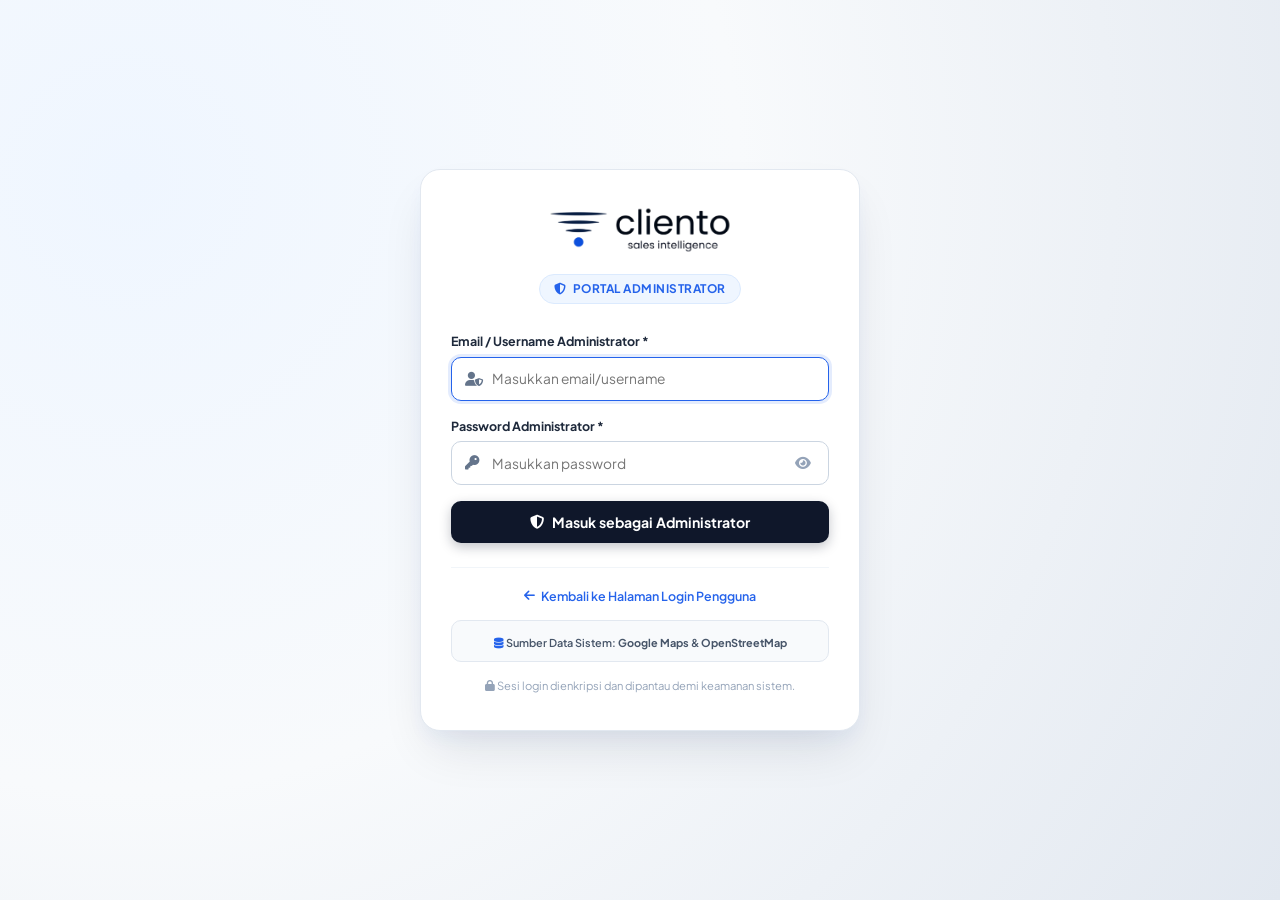
<file: admin.html>
<!DOCTYPE html>
<html lang="id">
<head>
  <meta charset="UTF-8">
  <meta name="viewport" content="width=device-width, initial-scale=1.0">
  <title>Portal Administrator - cliento (AI Sales Intelligence)</title>
  
  <!-- Favicon -->
  <link rel="icon" type="image/png" href="assets/images/logo-icon.png">
  
  <!-- Google Fonts: Plus Jakarta Sans -->
  <link rel="preconnect" href="https://fonts.googleapis.com">
  <link rel="preconnect" href="https://fonts.gstatic.com" crossorigin>
  <link href="https://fonts.googleapis.com/css2?family=Plus+Jakarta+Sans:wght@300;400;500;600;700;800&display=swap" rel="stylesheet">
  
  <!-- Font Awesome Icons -->
  <link rel="stylesheet" href="https://cdnjs.cloudflare.com/ajax/libs/font-awesome/6.4.0/css/all.min.css">
  
  <!-- App Stylesheet -->
  <link rel="stylesheet" href="assets/css/style.css?v=2.2">
  
  <style>
    body {
      margin: 0;
      padding: 0;
      background: radial-gradient(circle at 10% 20%, #eff6ff 0%, #f8fafc 45%, #e2e8f0 100%);
      font-family: 'Plus Jakarta Sans', sans-serif;
      min-height: 100vh;
      display: flex;
      align-items: center;
      justify-content: center;
      color: #0f172a;
      box-sizing: border-box;
      padding: 24px 16px;
    }

    .admin-auth-card {
      width: 100%;
      max-width: 440px;
      background: #ffffff;
      color: #0f172a;
      border-radius: 20px;
      border: 1px solid #e2e8f0;
      padding: 36px 30px;
      box-shadow: 0 25px 50px -12px rgba(15, 23, 42, 0.12), 0 10px 20px -5px rgba(37, 99, 235, 0.06);
      position: relative;
      animation: adminCardIn 0.35s cubic-bezier(0.16, 1, 0.3, 1);
    }

    @keyframes adminCardIn {
      from { opacity: 0; transform: translateY(20px) scale(0.98); }
      to { opacity: 1; transform: translateY(0) scale(1); }
    }

    .admin-card-header {
      text-align: center;
      margin-bottom: 24px;
    }

    .admin-logo {
      height: 48px;
      width: auto;
      max-width: 200px;
      object-fit: contain;
      margin-bottom: 14px;
      display: inline-block;
    }

    .admin-badge-portal {
      display: inline-flex;
      align-items: center;
      gap: 6px;
      padding: 5px 14px;
      border-radius: 999px;
      background: #eff6ff;
      color: #2563eb;
      border: 1px solid #dbeafe;
      font-size: 0.74rem;
      font-weight: 700;
      letter-spacing: 0.5px;
      text-transform: uppercase;
      margin-bottom: 4px;
    }

    .admin-form-group {
      margin-bottom: 16px;
    }

    .admin-form-label {
      display: block;
      font-size: 0.78rem;
      font-weight: 700;
      color: #1e293b;
      margin-bottom: 6px;
    }

    .admin-input-wrap {
      position: relative;
    }

    .admin-input-icon {
      position: absolute;
      left: 14px;
      top: 50%;
      transform: translateY(-50%);
      color: #64748b;
      font-size: 0.9rem;
    }

    .admin-form-input {
      width: 100%;
      height: 44px;
      padding: 0 40px;
      border: 1px solid #cbd5e1;
      border-radius: 10px;
      font-size: 0.86rem;
      color: #0f172a;
      font-family: inherit;
      box-sizing: border-box;
      transition: all 0.2s;
      background: #ffffff;
    }

    .admin-form-input:focus {
      outline: none;
      border-color: #2563eb;
      box-shadow: 0 0 0 3px rgba(37, 99, 235, 0.12);
    }

    .admin-toggle-pwd {
      position: absolute;
      right: 12px;
      top: 50%;
      transform: translateY(-50%);
      background: none;
      border: none;
      color: #94a3b8;
      cursor: pointer;
      padding: 4px 6px;
      font-size: 0.88rem;
    }

    .admin-toggle-pwd:hover {
      color: #475569;
    }

    .btn-admin-login {
      width: 100%;
      padding: 12px;
      border-radius: 10px;
      border: none;
      background: #0f172a;
      color: #ffffff;
      font-size: 0.88rem;
      font-weight: 700;
      cursor: pointer;
      display: flex;
      align-items: center;
      justify-content: center;
      gap: 8px;
      font-family: inherit;
      transition: all 0.2s;
      margin-top: 8px;
      box-shadow: 0 4px 12px rgba(15, 23, 42, 0.25);
    }

    .btn-admin-login:hover {
      background: #1e293b;
      transform: translateY(-1px);
      box-shadow: 0 6px 16px rgba(15, 23, 42, 0.35);
    }

    .btn-admin-login:disabled {
      opacity: 0.7;
      cursor: not-allowed;
      transform: none;
    }

    .admin-alert {
      padding: 10px 14px;
      border-radius: 10px;
      font-size: 0.78rem;
      margin-bottom: 16px;
      display: none;
      align-items: center;
      gap: 8px;
      line-height: 1.4;
    }

    .admin-alert-error {
      background: #fef2f2;
      border: 1px solid #fecaca;
      color: #b91c1c;
    }

    .admin-alert-success {
      background: #ecfdf5;
      border: 1px solid #a7f3d0;
      color: #047857;
    }

    .admin-footer-links {
      text-align: center;
      margin-top: 24px;
      padding-top: 18px;
      border-top: 1px solid #f1f5f9;
      font-size: 0.78rem;
    }

    .admin-footer-links a {
      color: #2563eb;
      text-decoration: none;
      font-weight: 600;
      display: inline-flex;
      align-items: center;
      gap: 6px;
      transition: color 0.15s;
    }

    .admin-footer-links a:hover {
      color: #1d4ed8;
      text-decoration: underline;
    }

    .admin-security-note {
      text-align: center;
      font-size: 0.7rem;
      color: #94a3b8;
      margin-top: 16px;
      line-height: 1.4;
    }
  </style>
</head>
<body>

  <div class="admin-auth-card">
    <!-- Header -->
    <div class="admin-card-header">
      <img src="assets/images/logo-horizontal.png" alt="cliento - sales intelligence" class="admin-logo">
      <div>
        <span class="admin-badge-portal">
          <i class="fa-solid fa-shield-halved"></i> Portal Administrator
        </span>
      </div>
    </div>

    <!-- Alert Box -->
    <div id="admin-alert" class="admin-alert"></div>

    <!-- Admin Login Form -->
    <form id="admin-login-form">
      <div class="admin-form-group">
        <label class="admin-form-label" for="admin-account">Email / Username Administrator *</label>
        <div class="admin-input-wrap">
          <i class="fa-solid fa-user-shield admin-input-icon"></i>
          <input type="text" id="admin-account" class="admin-form-input" placeholder="Masukkan email/username" required autofocus autocomplete="username">
        </div>
      </div>

      <div class="admin-form-group">
        <label class="admin-form-label" for="admin-password">Password Administrator *</label>
        <div class="admin-input-wrap">
          <i class="fa-solid fa-key admin-input-icon"></i>
          <input type="password" id="admin-password" class="admin-form-input" placeholder="Masukkan password" required autocomplete="current-password" style="padding-right: 42px;">
          <button type="button" class="admin-toggle-pwd" id="btn-toggle-admin-pwd" title="Lihat password">
            <i class="fa-solid fa-eye"></i>
          </button>
        </div>
      </div>

      <button type="submit" class="btn-admin-login" id="btn-submit-admin">
        <i class="fa-solid fa-shield-halved"></i>
        <span>Masuk sebagai Administrator</span>
      </button>
    </form>

    <!-- Footer Links -->
    <div class="admin-footer-links">
      <a href="index.html">
        <i class="fa-solid fa-arrow-left"></i> Kembali ke Halaman Login Pengguna
      </a>
    </div>

    <div style="background: #f8fafc; border: 1px solid #e2e8f0; border-radius: 10px; padding: 8px 12px; margin-top: 14px; margin-bottom: 8px; text-align: center;">
      <span style="font-size: 0.68rem; color: #475569; font-weight: 600;">
        <i class="fa-solid fa-database" style="color: #2563eb;"></i> Sumber Data Sistem: <strong>Google Maps</strong> &amp; <strong>OpenStreetMap</strong>
      </span>
    </div>

    <div class="admin-security-note">
      <i class="fa-solid fa-lock"></i> Sesi login dienkripsi dan dipantau demi keamanan sistem.
    </div>
  </div>

  <script>
    // Cek apakah admin sudah login sebelumnya
    (function checkExistingAdminSession() {
      const token = localStorage.getItem('cliento_token');
      const cachedUser = localStorage.getItem('cliento_user');
      if (token && cachedUser) {
        try {
          const user = JSON.parse(cachedUser);
          if (user && user.role === 'admin') {
            // Sudah login sebagai admin, langsung redirect ke dashboard
            window.location.href = 'index.html#dashboard';
          }
        } catch (e) {}
      }
    })();

    // Toggle Password Visibility
    const btnTogglePwd = document.getElementById('btn-toggle-admin-pwd');
    const inputPwd = document.getElementById('admin-password');
    if (btnTogglePwd && inputPwd) {
      btnTogglePwd.addEventListener('click', () => {
        const isPwd = inputPwd.type === 'password';
        inputPwd.type = isPwd ? 'text' : 'password';
        btnTogglePwd.innerHTML = isPwd ? '<i class="fa-solid fa-eye-slash"></i>' : '<i class="fa-solid fa-eye"></i>';
      });
    }

    // Alert Helper
    function showAlert(message, type = 'error') {
      const alertBox = document.getElementById('admin-alert');
      alertBox.className = 'admin-alert admin-alert-' + type;
      alertBox.innerHTML = (type === 'error' ? '<i class="fa-solid fa-circle-xmark"></i> ' : '<i class="fa-solid fa-circle-check"></i> ') + message;
      alertBox.style.display = 'flex';
    }

    function hideAlert() {
      const alertBox = document.getElementById('admin-alert');
      alertBox.style.display = 'none';
    }

    // Form Submission
    const form = document.getElementById('admin-login-form');
    const submitBtn = document.getElementById('btn-submit-admin');

    form.addEventListener('submit', async (e) => {
      e.preventDefault();
      hideAlert();

      const account = document.getElementById('admin-account').value.trim();
      const password = document.getElementById('admin-password').value;

      if (!account || !password) {
        showAlert('Silakan masukkan username/email dan kata sandi Administrator.');
        return;
      }

      try {
        submitBtn.disabled = true;
        submitBtn.innerHTML = '<i class="fa-solid fa-circle-notch fa-spin"></i> Memverifikasi Kredensial...';

        const isStaticHost = window.location.hostname.includes('github.io') || window.location.protocol === 'file:';
        let data = null;

        if (!isStaticHost) {
          try {
            const response = await fetch('api/auth.php?action=login', {
              method: 'POST',
              headers: { 'Content-Type': 'application/json' },
              body: JSON.stringify({
                account: account,
                password: password,
                portal: 'admin'
              })
            });
            if (response.ok) {
              data = await response.json();
            } else if (response.status === 404) {
              // Static host without PHP
            } else {
              try { data = await response.json(); } catch(e) {}
            }
          } catch (netErr) {
            console.warn('API error, attempting static demo check...', netErr);
          }
        }

        // Static fallback if API is not accessible
        if (!data) {
          const accLower = account.toLowerCase();
          if ((accLower === 'admin' || accLower === 'admin@cliento.id') && password === 'admin123') {
            data = {
              success: true,
              token: 'static_admin_token_' + Date.now(),
              user: {
                id: 1,
                role: 'admin',
                username: 'admin',
                name: 'Super Administrator',
                email: 'admin@cliento.id',
                phone: '081234567890',
                status: 'active',
                is_verified: 1
              }
            };
          } else if (accLower === 'customer' || accLower === 'customer@demo.com' || accLower === 'siti') {
            showAlert('Akses ditolak: Akun ini adalah akun Pengguna/Customer. Silakan masuk melalui halaman login pengguna (index.html).');
            return;
          } else {
            showAlert('Username/email atau kata sandi admin tidak cocok.');
            return;
          }
        }

        if (data.success && data.token && data.user) {
          // Simpan sesi autentikasi ke localStorage
          localStorage.setItem('cliento_token', data.token);
          localStorage.setItem('cliento_user', JSON.stringify(data.user));

          showAlert('Login berhasil! Mengalihkan ke dashboard...', 'success');
          
          setTimeout(() => {
            window.location.href = 'index.html#dashboard';
          }, 600);
        } else {
          showAlert(data.message || 'Login gagal. Periksa username/email dan kata sandi admin.');
        }
      } catch (err) {
        showAlert('Kesalahan koneksi ke server: ' + err.message);
      } finally {
        submitBtn.disabled = false;
        submitBtn.innerHTML = '<i class="fa-solid fa-shield-halved"></i> <span>Masuk sebagai Administrator</span>';
      }
    });
  </script>
</body>
</html>
</file>
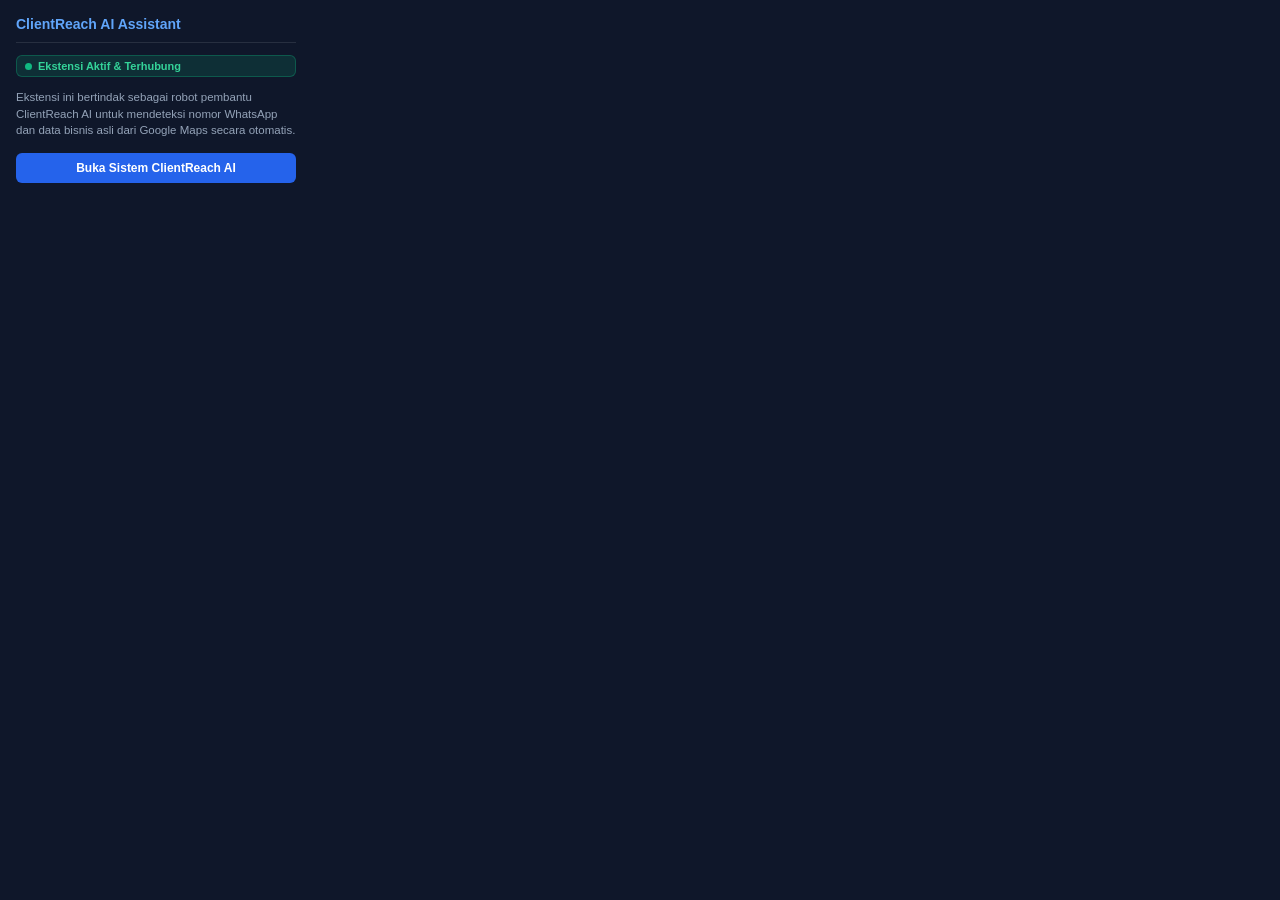
<file: extension/popup.html>
<!DOCTYPE html>
<html lang="id">
<head>
  <meta charset="UTF-8">
  <title>ClientReach AI</title>
  <style>
    body {
      width: 280px;
      font-family: -apple-system, BlinkMacSystemFont, "Segoe UI", Roboto, sans-serif;
      margin: 0;
      padding: 16px;
      background: #0f172a;
      color: #f8fafc;
      font-size: 13px;
    }
    .header {
      display: flex;
      align-items: center;
      gap: 8px;
      margin-bottom: 12px;
      padding-bottom: 10px;
      border-bottom: 1px solid rgba(255, 255, 255, 0.1);
    }
    .title {
      font-weight: 700;
      color: #60a5fa;
      font-size: 14px;
    }
    .status-badge {
      display: inline-flex;
      align-items: center;
      gap: 6px;
      background: rgba(16, 185, 129, 0.15);
      color: #34d399;
      border: 1px solid rgba(16, 185, 129, 0.3);
      padding: 4px 8px;
      border-radius: 6px;
      font-size: 11px;
      font-weight: 600;
      margin-bottom: 12px;
      width: 100%;
      box-sizing: border-box;
    }
    .dot {
      width: 7px;
      height: 7px;
      border-radius: 50%;
      background: #10b981;
    }
    .desc {
      font-size: 11.5px;
      color: #94a3b8;
      line-height: 1.45;
      margin-bottom: 14px;
    }
    .btn {
      width: 100%;
      padding: 8px;
      border-radius: 6px;
      border: none;
      font-weight: 600;
      font-size: 12px;
      cursor: pointer;
      background: #2563eb;
      color: #ffffff;
      display: flex;
      align-items: center;
      justify-content: center;
      gap: 6px;
      transition: background 0.2s;
    }
    .btn:hover {
      background: #1d4ed8;
    }
  </style>
</head>
<body>
  <div class="header">
    <div class="title">ClientReach AI Assistant</div>
  </div>
  <div class="status-badge">
    <span class="dot"></span>
    <span>Ekstensi Aktif & Terhubung</span>
  </div>
  <div class="desc">
    Ekstensi ini bertindak sebagai robot pembantu ClientReach AI untuk mendeteksi nomor WhatsApp dan data bisnis asli dari Google Maps secara otomatis.
  </div>
  <button type="button" class="btn" id="btn-open-app">
    Buka Sistem ClientReach AI
  </button>
  <script src="popup.js"></script>
</body>
</html>
</file>
<file: assets/css/style.css>
/* ===================================================================
   Client Reach AI - Workflow AI Sales
   Theme: Minimalist SaaS (White Background + Royal Blue Accents)
   Typography: Poppins (Google Fonts)
   Header: Centered Navigation
   Layout: Unified 2-Column Scraper, Instagram Saved Archive, Chart Analytics
   =================================================================== */

@import url('https://fonts.googleapis.com/css2?family=Poppins:ital,wght@0,300;0,400;0,500;0,600;0,700;0,800;1,400&display=swap');

:root {
  --primary: #2563eb;
  --primary-hover: #1d4ed8;
  --primary-light: #eff6ff;
  --primary-border: #bfdbfe;
  
  --bg-app: #ffffff;
  --bg-card: #ffffff;
  --border-color: #e2e8f0;
  --border-hover: #cbd5e1;

  --text-main: #0f172a;
  --text-muted: #64748b;
  --text-light: #94a3b8;

  --success: #16a34a;
  --success-bg: #dcfce7;
  --success-border: #86efac;
  
  --danger: #dc2626;
  --danger-bg: #fee2e2;
  --danger-border: #fca5a5;

  --warning: #d97706;
  --warning-bg: #fef3c7;
  
  --radius-sm: 8px;
  --radius-md: 12px;
  --radius-lg: 16px;
  --radius-full: 9999px;

  --shadow-subtle: 0 1px 3px rgba(0,0,0,0.04), 0 1px 2px rgba(0,0,0,0.02);
  --shadow-card: 0 4px 6px -1px rgba(0,0,0,0.04), 0 2px 4px -2px rgba(0,0,0,0.02);
  --shadow-float: 0 12px 24px -4px rgba(37,99,235,0.08), 0 4px 8px -2px rgba(0,0,0,0.03);
}

* {
  box-sizing: border-box;
  margin: 0;
  padding: 0;
  -webkit-tap-highlight-color: transparent;
}

body {
  font-family: 'Poppins', -apple-system, BlinkMacSystemFont, sans-serif;
  background-color: var(--bg-app);
  color: var(--text-main);
  line-height: 1.5;
  -webkit-font-smoothing: antialiased;
  padding-bottom: 76px; /* Space for mobile bottom bar */
}

@media (min-width: 992px) {
  body {
    padding-bottom: 0;
  }
}

/* --------------------------------------------------
   App Shell & Centered Desktop Navigation
   -------------------------------------------------- */
.app-header {
  position: sticky;
  top: 0;
  z-index: 1000;
  background: rgba(255, 255, 255, 0.96);
  backdrop-filter: blur(10px);
  border-bottom: 1px solid var(--border-color);
  padding: 10px 24px;
  display: flex;
  align-items: center;
  justify-content: space-between;
}

.brand-container {
  display: flex;
  align-items: center;
  gap: 10px;
  flex-shrink: 0;
  text-decoration: none;
  cursor: pointer;
  user-select: none;
}

.brand-logo-img {
  height: 38px;
  width: auto;
  max-width: 185px;
  object-fit: contain;
  display: block;
  transition: transform 0.25s cubic-bezier(0.16, 1, 0.3, 1), opacity 0.2s ease;
  filter: drop-shadow(0 2px 5px rgba(12, 26, 48, 0.07));
}

.brand-container:hover .brand-logo-img {
  transform: translateY(-1px) scale(1.02);
  opacity: 0.95;
}

@media (max-width: 576px) {
  .brand-logo-img {
    height: 32px;
    max-width: 130px;
  }
}

.brand-badge {
  background: var(--primary);
  color: #fff;
  width: 36px;
  height: 36px;
  border-radius: 10px;
  display: flex;
  align-items: center;
  justify-content: center;
  font-size: 1.1rem;
  box-shadow: 0 4px 10px rgba(37, 99, 235, 0.25);
}

.brand-info h1 {
  font-size: 1.05rem;
  font-weight: 700;
  color: var(--text-main);
  letter-spacing: -0.3px;
  display: flex;
  align-items: center;
  gap: 4px;
}

.brand-info h1 span {
  color: var(--primary);
}

.brand-info p {
  font-size: 0.68rem;
  font-weight: 500;
  color: var(--text-muted);
}

/* Centered Desktop Navigation */
.desktop-nav-wrapper {
  flex: 1;
  display: none;
  justify-content: center;
}

@media (min-width: 992px) {
  .desktop-nav-wrapper {
    display: flex;
  }
}

.desktop-nav {
  display: flex;
  gap: 6px;
  background: #f1f5f9;
  padding: 4px;
  border-radius: var(--radius-full);
  border: 1px solid var(--border-color);
}

.nav-link {
  display: inline-flex;
  align-items: center;
  gap: 8px;
  padding: 7px 18px;
  font-size: 0.82rem;
  font-weight: 600;
  color: var(--text-muted);
  text-decoration: none;
  border-radius: var(--radius-full);
  transition: all 0.2s cubic-bezier(0.4, 0, 0.2, 1);
  cursor: pointer;
  border: none;
}

.nav-link:hover {
  color: var(--primary);
  background: #ffffff;
}

.nav-link.active {
  color: var(--primary);
  background: #ffffff;
  box-shadow: 0 2px 6px rgba(0,0,0,0.06);
}

.header-status-badge {
  display: none;
  align-items: center;
  gap: 8px;
  background: var(--primary-light);
  border: 1px solid var(--primary-border);
  padding: 5px 12px;
  border-radius: var(--radius-full);
  font-size: 0.74rem;
  font-weight: 600;
  color: var(--primary);
  flex-shrink: 0;
}

@media (min-width: 992px) {
  .header-status-badge {
    display: inline-flex;
  }
}

.header-status-badge .status-dot {
  width: 8px;
  height: 8px;
  background: #10b981;
  border-radius: 50%;
  box-shadow: 0 0 0 2px rgba(16,185,129,0.2);
}

/* Mobile Bottom Navigation Bar */
.mobile-bottom-nav {
  position: fixed;
  bottom: 0;
  left: 0;
  right: 0;
  z-index: 1050;
  background: #ffffff;
  border-top: 1px solid var(--border-color);
  display: flex;
  justify-content: space-around;
  padding: 8px 6px;
  box-shadow: 0 -4px 14px rgba(0,0,0,0.05);
}

@media (min-width: 992px) {
  .mobile-bottom-nav {
    display: none;
  }
}

.mobile-nav-item {
  display: flex;
  flex-direction: column;
  align-items: center;
  justify-content: center;
  flex: 1;
  padding: 6px 0;
  font-size: 0.68rem;
  font-weight: 600;
  color: var(--text-muted);
  text-decoration: none;
  border-radius: var(--radius-sm);
  transition: all 0.15s ease;
  cursor: pointer;
}

.mobile-nav-item i {
  font-size: 1.25rem;
  margin-bottom: 2px;
}

.mobile-nav-item.active {
  color: var(--primary);
}

/* --------------------------------------------------
   Layout Container & Sections
   -------------------------------------------------- */
.app-container {
  max-width: 1280px;
  margin: 0 auto;
  padding: 16px;
}

@media (min-width: 768px) {
  .app-container {
    padding: 24px;
  }
}

.page-view {
  display: none;
  animation: fadeIn 0.2s ease-in-out;
}

.page-view.active {
  display: block;
}

@keyframes fadeIn {
  from { opacity: 0; transform: translateY(4px); }
  to { opacity: 1; transform: translateY(0); }
}

/* --------------------------------------------------
   Card System
   -------------------------------------------------- */
.card {
  background: var(--bg-card);
  border: 1px solid var(--border-color);
  border-radius: var(--radius-md);
  padding: 18px;
  box-shadow: var(--shadow-subtle);
  margin-bottom: 16px;
}

.card-header {
  display: flex;
  justify-content: space-between;
  align-items: center;
  margin-bottom: 14px;
}

.card-title {
  font-size: 0.95rem;
  font-weight: 700;
  color: var(--text-main);
  display: flex;
  align-items: center;
  gap: 8px;
}

.card-title i {
  color: var(--primary);
}

/* --------------------------------------------------
   Dashboard Sales & Marketing Analytics
   -------------------------------------------------- */
.stats-grid {
  display: grid;
  grid-template-columns: repeat(2, 1fr);
  gap: 12px;
  margin-bottom: 16px;
}

@media (min-width: 768px) {
  .stats-grid {
    grid-template-columns: repeat(4, 1fr);
    gap: 16px;
  }
}

.stat-box {
  background: #ffffff;
  border: 1px solid var(--border-color);
  border-radius: var(--radius-md);
  padding: 14px 16px;
  display: flex;
  flex-direction: column;
  transition: transform 0.15s ease, border-color 0.15s ease;
}

.stat-box:hover {
  transform: translateY(-2px);
  border-color: var(--primary-border);
}

.stat-header {
  display: flex;
  justify-content: space-between;
  align-items: center;
  margin-bottom: 8px;
}

.stat-label {
  font-size: 0.74rem;
  font-weight: 600;
  color: var(--text-muted);
}

.stat-icon {
  width: 32px;
  height: 32px;
  border-radius: 8px;
  background: #ffffff;
  border: 1px solid var(--border-color);
  color: #0f172a;
  display: flex;
  align-items: center;
  justify-content: center;
  font-size: 0.9rem;
}

.stat-value {
  font-size: 1.45rem;
  font-weight: 800;
  color: var(--text-main);
  line-height: 1.2;
}

.stat-hint {
  font-size: 0.68rem;
  color: var(--text-light);
  margin-top: 4px;
}

/* Charts Grid */
.charts-grid {
  display: grid;
  grid-template-columns: 1fr;
  gap: 16px;
  margin-bottom: 16px;
}

@media (min-width: 992px) {
  .charts-grid {
    grid-template-columns: 2fr 1fr;
  }
}

.chart-card {
  background: #ffffff;
  border: 1px solid var(--border-color);
  border-radius: var(--radius-md);
  padding: 18px;
  position: relative;
}

.chart-header {
  display: flex;
  justify-content: space-between;
  align-items: center;
  margin-bottom: 14px;
}

.chart-title {
  font-size: 0.88rem;
  font-weight: 700;
  color: var(--text-main);
  display: flex;
  align-items: center;
  gap: 8px;
}

.chart-canvas-container {
  position: relative;
  width: 100%;
  height: 250px;
}

/* --------------------------------------------------
   Unified 2-Column Scraper Layout (Page 2)
   -------------------------------------------------- */
.scraper-split-container {
  display: grid;
  grid-template-columns: 1fr;
  gap: 16px;
  align-items: start;
}

@media (min-width: 992px) {
  .scraper-split-container {
    grid-template-columns: 460px 1fr;
    gap: 20px;
  }
}

.scraper-left-panel {
  background: #ffffff;
  border: 1px solid var(--border-color);
  border-radius: var(--radius-md);
  padding: 18px;
  box-shadow: var(--shadow-subtle);
}

.scraper-right-panel {
  background: #ffffff;
  border: 1px solid var(--border-color);
  border-radius: var(--radius-md);
  padding: 16px;
  box-shadow: var(--shadow-subtle);
  position: sticky;
  top: 76px;
}

.map-container-unified {
  width: 100%;
  height: 380px;
  border-radius: var(--radius-md);
  border: 1px solid var(--border-color);
  overflow: hidden;
  position: relative;
}

@media (min-width: 992px) {
  .map-container-unified {
    height: 540px;
  }
}

.map-badge-overlay {
  position: absolute;
  top: 10px;
  left: 10px;
  z-index: 500;
  background: rgba(255, 255, 255, 0.96);
  border: 1px solid var(--border-color);
  border-radius: var(--radius-full);
  padding: 4px 12px;
  font-size: 0.72rem;
  font-weight: 600;
  color: var(--text-main);
  box-shadow: var(--shadow-subtle);
  display: flex;
  align-items: center;
  gap: 6px;
}

.map-badge-overlay .dot {
  width: 8px;
  height: 8px;
  border-radius: 50%;
  background: #ef4444; /* red indicator */
}

/* Category Switcher Pill Toggle */
.category-input-group {
  display: flex;
  gap: 8px;
  align-items: center;
}

.category-mode-toggle {
  background: #f1f5f9;
  border: 1px solid var(--border-color);
  border-radius: var(--radius-sm);
  padding: 4px;
  display: inline-flex;
  gap: 4px;
  margin-bottom: 8px;
}

.cat-mode-btn {
  padding: 4px 10px;
  font-size: 0.72rem;
  font-weight: 600;
  border-radius: 6px;
  border: none;
  background: transparent;
  color: var(--text-muted);
  cursor: pointer;
}

.cat-mode-btn.active {
  background: #ffffff;
  color: var(--primary);
  box-shadow: 0 1px 3px rgba(0,0,0,0.06);
}

/* --------------------------------------------------
   Button Styles
   -------------------------------------------------- */
.btn {
  display: inline-flex;
  align-items: center;
  justify-content: center;
  gap: 8px;
  padding: 9px 16px;
  font-size: 0.82rem;
  font-family: inherit;
  font-weight: 600;
  border-radius: var(--radius-sm);
  border: 1px solid transparent;
  cursor: pointer;
  transition: all 0.15s ease;
  white-space: nowrap;
  user-select: none;
}

.btn-primary {
  background: var(--primary);
  color: #ffffff;
}

.btn-primary:hover {
  background: var(--primary-hover);
}

.btn-outline {
  background: #ffffff;
  border-color: var(--border-color);
  color: var(--text-main);
}

.btn-outline:hover {
  background: var(--bg-app);
  border-color: var(--border-hover);
}

.btn-sm {
  padding: 6px 12px;
  font-size: 0.76rem;
}

.btn-block {
  width: 100%;
}

.btn-success {
  background: var(--success);
  color: #fff;
}

.btn-wa {
  background: #25d366;
  color: #fff;
  border: none;
  font-weight: 600;
}

.btn-wa:hover {
  background: #1eb857;
}

/* --------------------------------------------------
   Form Controls
   -------------------------------------------------- */
.form-group {
  margin-bottom: 12px;
}

.form-label {
  display: flex;
  justify-content: space-between;
  align-items: center;
  font-size: 0.76rem;
  font-weight: 600;
  color: var(--text-main);
  margin-bottom: 6px;
}

.form-input, .form-select, .form-textarea {
  width: 100%;
  padding: 8px 12px;
  font-size: 0.82rem;
  font-family: inherit;
  color: var(--text-main);
  background: #ffffff;
  border: 1px solid var(--border-color);
  border-radius: var(--radius-sm);
  transition: border-color 0.15s ease, box-shadow 0.15s ease;
}

.form-input:focus, .form-select:focus, .form-textarea:focus {
  outline: none;
  border-color: var(--primary);
  box-shadow: 0 0 0 3px rgba(37, 99, 235, 0.12);
}

/* --------------------------------------------------
   Tables & Row Color Styling
   -------------------------------------------------- */
.table-responsive {
  width: 100%;
  overflow-x: auto;
  border: 1px solid var(--border-color);
  border-radius: var(--radius-md);
  background: #ffffff;
  -webkit-overflow-scrolling: touch;
}

.table-clean {
  width: 100%;
  border-collapse: collapse;
  font-size: 0.78rem;
  text-align: left;
}

.table-clean th {
  background: #f8fafc;
  padding: 10px 12px;
  font-weight: 700;
  color: var(--text-muted);
  border-bottom: 1px solid var(--border-color);
  white-space: nowrap;
}

.table-clean td {
  padding: 10px 12px;
  border-bottom: 1px solid var(--border-color);
  color: var(--text-main);
  vertical-align: middle;
}

.table-clean tr:last-child td {
  border-bottom: none;
}

/* Dynamic Row Colors for Archive (Page 4) */
.row-white {
  background-color: #ffffff !important;
}

.row-prospect {
  background-color: var(--success-bg) !important;
}

.row-rejected {
  background-color: var(--danger-bg) !important;
}

/* Action Status Checkbox / Cross */
.status-action-group {
  display: flex;
  align-items: center;
  gap: 4px;
}

.btn-icon-toggle {
  width: 28px;
  height: 28px;
  border-radius: 6px;
  border: 1px solid var(--border-color);
  background: #ffffff;
  display: flex;
  align-items: center;
  justify-content: center;
  cursor: pointer;
  font-size: 0.82rem;
  transition: all 0.15s ease;
}

.btn-icon-toggle.btn-check {
  color: var(--success);
}

.btn-icon-toggle.btn-check.active {
  background: var(--success);
  color: #fff;
  border-color: var(--success);
}

.btn-icon-toggle.btn-cross {
  color: var(--danger);
}

.btn-icon-toggle.btn-cross.active {
  background: var(--danger);
  color: #fff;
  border-color: var(--danger);
}

/* --------------------------------------------------
   Instagram Saved Style Archive Collections (Page 4)
   -------------------------------------------------- */
.ig-filter-bar {
  display: flex;
  gap: 8px;
  margin-bottom: 16px;
  overflow-x: auto;
  padding-bottom: 4px;
}

.ig-filter-pill {
  padding: 6px 14px;
  font-size: 0.76rem;
  font-weight: 600;
  border-radius: var(--radius-full);
  border: 1px solid var(--border-color);
  background: #ffffff;
  color: var(--text-muted);
  cursor: pointer;
  white-space: nowrap;
  transition: all 0.15s ease;
}

.ig-filter-pill:hover, .ig-filter-pill.active {
  border-color: var(--primary);
  background: var(--primary);
  color: #ffffff;
}

.ig-collections-grid {
  display: grid;
  grid-template-columns: repeat(auto-fill, minmax(220px, 1fr));
  gap: 16px;
}

.ig-collection-card {
  background: #ffffff;
  border: 1px solid var(--border-color);
  border-radius: var(--radius-md);
  overflow: hidden;
  box-shadow: var(--shadow-subtle);
  cursor: pointer;
  transition: transform 0.2s ease, box-shadow 0.2s ease, border-color 0.2s ease;
  display: flex;
  flex-direction: column;
}

.ig-collection-card:hover {
  transform: translateY(-3px);
  box-shadow: var(--shadow-card);
  border-color: var(--primary-border);
}

.ig-card-cover {
  height: 110px;
  background: linear-gradient(135deg, #3b82f6 0%, #1d4ed8 100%);
  display: flex;
  align-items: center;
  justify-content: center;
  color: #ffffff;
  font-size: 2.2rem;
  position: relative;
}

.ig-card-badge {
  position: absolute;
  top: 10px;
  right: 10px;
  background: rgba(0, 0, 0, 0.4);
  backdrop-filter: blur(4px);
  color: #fff;
  border-radius: var(--radius-full);
  padding: 3px 8px;
  font-size: 0.68rem;
  font-weight: 600;
}

.ig-card-content {
  padding: 12px 14px;
  flex: 1;
  display: flex;
  flex-direction: column;
  justify-content: space-between;
}

.ig-card-title {
  font-size: 0.85rem;
  font-weight: 700;
  color: var(--text-main);
  margin-bottom: 4px;
  line-height: 1.3;
}

.ig-card-meta {
  font-size: 0.7rem;
  color: var(--text-muted);
  display: flex;
  justify-content: space-between;
  align-items: center;
  margin-top: 8px;
}

/* Visual Prospect Cards inside Collection */
.prospects-cards-grid {
  display: grid;
  grid-template-columns: repeat(auto-fill, minmax(280px, 1fr));
  gap: 12px;
  margin-top: 14px;
}

.prospect-visual-card {
  border: 1px solid var(--border-color);
  border-radius: var(--radius-md);
  padding: 14px;
  background: #ffffff;
  display: flex;
  flex-direction: column;
  justify-content: space-between;
  transition: all 0.15s ease;
}

.prospect-visual-card.status-prospect {
  background: var(--success-bg);
  border-color: var(--success-border);
}

.prospect-visual-card.status-rejected {
  background: var(--danger-bg);
  border-color: var(--danger-border);
}

/* --------------------------------------------------
   Mockup WhatsApp Phone Preview (Page 3)
   -------------------------------------------------- */
.wa-mockup-frame {
  background: #efeae2;
  background-image: radial-gradient(#d1d5db 1px, transparent 1px);
  background-size: 16px 16px;
  border: 1px solid var(--border-color);
  border-radius: var(--radius-lg);
  padding: 16px;
  position: relative;
  max-width: 380px;
  margin: 0 auto;
}

.wa-header {
  background: #075e54;
  color: #ffffff;
  padding: 10px 14px;
  border-radius: var(--radius-sm);
  display: flex;
  align-items: center;
  gap: 10px;
  margin-bottom: 14px;
}

.wa-bubble {
  background: #ffffff;
  padding: 10px 14px;
  border-radius: 12px 12px 12px 2px;
  font-size: 0.8rem;
  color: #111827;
  line-height: 1.45;
  box-shadow: 0 1px 2px rgba(0,0,0,0.1);
  position: relative;
}

.wa-time {
  display: block;
  font-size: 0.65rem;
  color: #9ca3af;
  text-align: right;
  margin-top: 4px;
}

/* Variable chips */
.variable-chips {
  display: flex;
  flex-wrap: wrap;
  gap: 6px;
  margin-top: 8px;
}

.var-chip {
  background: var(--primary-light);
  color: var(--primary);
  border: 1px solid var(--primary-border);
  padding: 4px 10px;
  border-radius: var(--radius-full);
  font-size: 0.72rem;
  font-weight: 600;
  cursor: pointer;
  transition: all 0.15s ease;
}

.var-chip:hover {
  background: var(--primary);
  color: #ffffff;
}

/* --------------------------------------------------
   Modals
   -------------------------------------------------- */
.modal-backdrop {
  position: fixed;
  top: 0;
  left: 0;
  right: 0;
  bottom: 0;
  background: rgba(15, 23, 42, 0.4);
  backdrop-filter: blur(4px);
  z-index: 2000;
  display: none;
  align-items: center;
  justify-content: center;
  padding: 16px;
}

.modal-backdrop.active {
  display: flex;
}

.modal-sheet {
  background: #ffffff;
  border-radius: var(--radius-md);
  width: 100%;
  max-width: 520px;
  padding: 20px;
  box-shadow: var(--shadow-float);
  animation: slideUp 0.2s ease-out;
}

@keyframes slideUp {
  from { opacity: 0; transform: translateY(12px); }
  to { opacity: 1; transform: translateY(0); }
}

/* Helper Utilities */
.d-flex { display: flex; }
.justify-between { justify-content: space-between; }
.align-center { align-items: center; }
.gap-2 { gap: 8px; }
.gap-3 { gap: 12px; }
.mt-2 { margin-top: 8px; }
.mt-3 { margin-top: 12px; }
.mt-4 { margin-top: 16px; }
.text-muted { color: var(--text-muted); }
.text-center { text-align: center; }
.badge {
  display: inline-flex;
  align-items: center;
  padding: 2px 8px;
  border-radius: var(--radius-full);
  font-size: 0.7rem;
  font-weight: 700;
}
.badge-blue { background: var(--primary-light); color: var(--primary); }
.badge-green { background: var(--success-bg); color: var(--success); }
.badge-amber { background: var(--warning-bg); color: var(--warning); }

/* Lead Qualification Filter Pills */
.lead-filter-pill {
  padding: 5px 12px;
  font-size: 0.72rem;
  font-weight: 600;
  font-family: inherit;
  border-radius: var(--radius-full);
  border: 1px solid var(--border-color);
  background: #ffffff;
  color: var(--text-muted);
  cursor: pointer;
  transition: all 0.15s ease;
  user-select: none;
}

.lead-filter-pill:hover {
  border-color: var(--primary-border);
  color: var(--primary);
  background: var(--primary-light);
}

.lead-filter-pill.active {
  background: var(--primary);
  color: #ffffff;
  border-color: var(--primary);
  box-shadow: 0 2px 6px rgba(37, 99, 235, 0.25);
}

/* Zone & Target Toggle Buttons */
.zone-mode-btn.active {
  background: #ffffff !important;
  color: #1e40af !important;
  box-shadow: 0 1px 3px rgba(0,0,0,0.08);
}

.target-toggle-btn.active {
  background: var(--primary) !important;
  color: #ffffff !important;
}

/* Quick Copy & AI Pitch Buttons */
.btn-quick-copy {
  background: #ffffff;
  border-color: var(--border-color);
  color: #334155;
}
.btn-quick-copy:hover {
  background: #f1f5f9;
  border-color: #94a3b8;
}

/* --------------------------------------------------
   Outreach Modal Mode Tabs & Multimodal Vision Styles
   -------------------------------------------------- */
.outreach-mode-tabs {
  display: grid;
  grid-template-columns: 1fr 1fr;
  gap: 6px;
  background: #f1f5f9;
  padding: 4px;
  border-radius: var(--radius-sm);
  margin-bottom: 14px;
}

.outreach-tab-btn {
  padding: 8px 12px;
  font-size: 0.76rem;
  font-weight: 600;
  border-radius: 6px;
  border: none;
  background: transparent;
  color: #64748b;
  cursor: pointer;
  transition: all 0.15s ease;
  display: flex;
  align-items: center;
  justify-content: center;
  gap: 6px;
}

.outreach-tab-btn:hover {
  color: var(--primary);
}

.outreach-tab-btn.active {
  background: #ffffff;
  color: #0f172a;
  box-shadow: 0 1px 4px rgba(0,0,0,0.08);
}

.outreach-tab-btn.tab-ai.active {
  color: #2563eb;
  font-weight: 700;
}

/* Multimodal Image Dropzone */
.promo-dropzone {
  border: 2px dashed #bfdbfe;
  background: #f8fafc;
  border-radius: 8px;
  padding: 12px;
  text-align: center;
  cursor: pointer;
  transition: all 0.2s ease;
  position: relative;
}

.promo-dropzone:hover, .promo-dropzone.dragover {
  border-color: #2563eb;
  background: #eff6ff;
}

.promo-preview-card {
  display: flex;
  align-items: center;
  gap: 10px;
  background: #ffffff;
  border: 1px solid #bfdbfe;
  border-radius: 8px;
  padding: 8px 10px;
  margin-top: 8px;
}

.promo-preview-thumb {
  width: 52px;
  height: 52px;
  object-fit: cover;
  border-radius: 6px;
  border: 1px solid #cbd5e1;
}

/* --------------------------------------------------
   Google Drive Style Folder & Archive Explorer (Page 4)
   -------------------------------------------------- */
/* --------------------------------------------------
   Koleksi Arsip - Glassmorphism Clean & Modern Layouts
   (Grid Cover vs Kotak Memanjang)
   -------------------------------------------------- */
.gdrive-toolbar, .glass-archive-toolbar {
  display: flex;
  justify-content: space-between;
  align-items: center;
  flex-wrap: wrap;
  gap: 12px;
  background: #ffffff;
  border: 1px solid var(--border-color);
  border-radius: var(--radius-md);
  padding: 10px 14px;
  margin-bottom: 16px;
}

.gdrive-breadcrumbs {
  display: flex;
  align-items: center;
  flex-wrap: wrap;
  gap: 6px;
  font-size: 0.8rem;
  font-weight: 600;
  color: var(--text-main);
}

.gdrive-bc-item {
  cursor: pointer;
  color: #0f172a;
  display: inline-flex;
  align-items: center;
  gap: 6px;
  padding: 4px 8px;
  border-radius: 6px;
  border: 1px solid transparent;
  transition: all 0.15s ease;
}

.gdrive-bc-item:hover {
  background: #f8fafc;
  border-color: #e2e8f0;
}

.gdrive-bc-item.active {
  color: #2563eb;
  cursor: default;
  font-weight: 700;
  background: #eff6ff;
  border-color: #bfdbfe;
}

.gdrive-bc-sep {
  color: #94a3b8;
  font-size: 0.72rem;
}

.archive-layout-toggle {
  display: inline-flex;
  border: 1px solid var(--border-color);
  border-radius: var(--radius-sm);
  padding: 2px;
  background: #ffffff;
}

.btn-layout-mode {
  padding: 5px 12px;
  font-size: 0.74rem;
  font-weight: 600;
  border: none;
  border-radius: 6px;
  cursor: pointer;
  transition: all 0.15s ease;
  display: inline-flex;
  align-items: center;
  gap: 6px;
  background: transparent;
  color: var(--text-muted);
}

.btn-layout-mode.active {
  background: #0f172a;
  color: #ffffff;
}

.gdrive-section-title {
  font-size: 0.76rem;
  font-weight: 700;
  color: #334155;
  text-transform: uppercase;
  letter-spacing: 0.5px;
  margin: 16px 0 10px 0;
  display: flex;
  align-items: center;
  gap: 6px;
}

/* Container Switcher: Grid View vs Memanjang Row View */
.gdrive-folders-grid.mode-grid, .gdrive-files-grid.mode-grid {
  display: grid;
  grid-template-columns: repeat(auto-fill, minmax(270px, 1fr));
  gap: 16px;
  margin-bottom: 22px;
}

.gdrive-folders-grid.mode-row, .gdrive-files-grid.mode-row {
  display: flex;
  flex-direction: column;
  gap: 10px;
  margin-bottom: 22px;
}

/* 1. GRID COVER CARD (Glassmorphism Clean) */
.glass-collection-card {
  background: rgba(255, 255, 255, 0.96);
  backdrop-filter: blur(14px);
  -webkit-backdrop-filter: blur(14px);
  border: 1px solid var(--border-color);
  border-radius: var(--radius-md);
  overflow: hidden;
  box-shadow: 0 2px 10px rgba(15, 23, 42, 0.03);
  transition: all 0.22s cubic-bezier(0.16, 1, 0.3, 1);
  display: flex;
  flex-direction: column;
  cursor: pointer;
  position: relative;
}

.glass-collection-card:hover {
  transform: translateY(-3px);
  box-shadow: 0 12px 28px -4px rgba(15, 23, 42, 0.08);
  border-color: #94a3b8;
}

/* Visual Cover Banner */
.glass-card-cover {
  height: 82px;
  background: linear-gradient(135deg, #0f172a 0%, #1e293b 60%, #334155 100%);
  position: relative;
  display: flex;
  align-items: flex-end;
  justify-content: space-between;
  padding: 10px 14px;
  color: #ffffff;
}

.glass-card-cover.file-cover {
  background: linear-gradient(135deg, #0f172a 0%, #1e3a8a 50%, #2563eb 100%);
}

.cover-badge-top {
  position: absolute;
  top: 10px;
  right: 10px;
  background: rgba(255, 255, 255, 0.18);
  backdrop-filter: blur(8px);
  border: 1px solid rgba(255, 255, 255, 0.25);
  color: #ffffff;
  padding: 2px 8px;
  border-radius: 9999px;
  font-size: 0.65rem;
  font-weight: 600;
  text-transform: uppercase;
  letter-spacing: 0.5px;
}

.cover-icon-watermark {
  position: absolute;
  left: 12px;
  top: 8px;
  font-size: 2.2rem;
  opacity: 0.16;
  color: #ffffff;
}

.cover-label-bottom {
  font-size: 0.72rem;
  font-weight: 600;
  color: rgba(255, 255, 255, 0.95);
  display: flex;
  align-items: center;
  gap: 6px;
  z-index: 2;
}

.glass-card-body {
  padding: 14px;
  flex: 1;
  display: flex;
  flex-direction: column;
  justify-content: space-between;
  background: #ffffff;
}

.glass-card-title {
  font-size: 0.88rem;
  font-weight: 700;
  color: #0f172a;
  margin-bottom: 4px;
  white-space: nowrap;
  overflow: hidden;
  text-overflow: ellipsis;
}

.glass-card-meta {
  font-size: 0.7rem;
  color: #64748b;
  margin-bottom: 12px;
}

.glass-card-actions {
  display: flex;
  justify-content: space-between;
  align-items: center;
  padding-top: 10px;
  border-top: 1px solid #f1f5f9;
}

/* 2. KOTAK MEMANJANG (Horizontal Row Card) */
.glass-row-card {
  background: #ffffff;
  border: 1px solid var(--border-color);
  border-radius: var(--radius-md);
  padding: 12px 16px;
  display: flex;
  align-items: center;
  justify-content: space-between;
  gap: 16px;
  box-shadow: 0 1px 3px rgba(0,0,0,0.02);
  transition: all 0.18s ease;
  cursor: pointer;
}

.glass-row-card:hover {
  transform: translateY(-2px);
  box-shadow: 0 8px 20px -2px rgba(15, 23, 42, 0.06);
  border-color: #94a3b8;
}

.glass-row-left {
  display: flex;
  align-items: center;
  gap: 14px;
  min-width: 0;
  flex: 1;
}

.glass-row-thumb {
  width: 44px;
  height: 44px;
  border-radius: 8px;
  background: linear-gradient(135deg, #0f172a, #334155);
  color: #ffffff;
  display: flex;
  align-items: center;
  justify-content: center;
  font-size: 1.15rem;
  flex-shrink: 0;
}

.glass-row-thumb.file-thumb {
  background: linear-gradient(135deg, #0f172a, #1e40af);
}

.glass-row-info {
  min-width: 0;
}

.glass-row-title {
  font-size: 0.88rem;
  font-weight: 700;
  color: #0f172a;
  white-space: nowrap;
  overflow: hidden;
  text-overflow: ellipsis;
}

.glass-row-meta {
  font-size: 0.72rem;
  color: #64748b;
  margin-top: 2px;
}

.glass-row-actions {
  display: flex;
  align-items: center;
  gap: 8px;
  flex-shrink: 0;
}

/* ==================================================
   Authentication & User Profile Widget
   ================================================== */
.header-right-actions {
  display: flex;
  align-items: center;
  gap: 12px;
}

.user-profile-widget {
  display: flex;
  align-items: center;
  gap: 8px;
  padding: 4px 10px 4px 6px;
  background: #f8fafc;
  border: 1px solid #e2e8f0;
  border-radius: 999px;
  cursor: pointer;
  position: relative;
  transition: all 0.2s ease;
  user-select: none;
}

.user-profile-widget:hover {
  background: #f1f5f9;
  border-color: #cbd5e1;
}

.user-avatar-badge {
  width: 28px;
  height: 28px;
  border-radius: 50%;
  background: linear-gradient(135deg, #2563eb, #1d4ed8);
  color: #ffffff;
  display: flex;
  align-items: center;
  justify-content: center;
  font-size: 0.72rem;
  font-weight: 700;
  flex-shrink: 0;
}

.user-info-text {
  display: flex;
  flex-direction: column;
  line-height: 1.15;
  text-align: left;
}

.user-name {
  font-size: 0.75rem;
  font-weight: 600;
  color: #0f172a;
  max-width: 120px;
  white-space: nowrap;
  overflow: hidden;
  text-overflow: ellipsis;
}

.user-role-badge {
  font-size: 0.62rem;
  font-weight: 700;
  text-transform: uppercase;
  letter-spacing: 0.3px;
}

.user-role-badge.badge-role-admin {
  color: #2563eb;
}

.user-role-badge.badge-role-customer {
  color: #10b981;
}

.user-dropdown-arrow {
  font-size: 0.65rem;
  color: #94a3b8;
  transition: transform 0.2s;
}

.user-profile-dropdown {
  position: absolute;
  top: calc(100% + 8px);
  right: 0;
  width: 230px;
  background: #ffffff;
  border: 1px solid #e2e8f0;
  border-radius: 12px;
  box-shadow: 0 10px 25px -5px rgba(0, 0, 0, 0.1), 0 8px 10px -6px rgba(0, 0, 0, 0.1);
  padding: 8px;
  display: none;
  flex-direction: column;
  z-index: 1100;
  animation: dropdownFade 0.18s ease-out;
}

.user-profile-dropdown.active {
  display: flex;
}

@keyframes dropdownFade {
  from { opacity: 0; transform: translateY(-6px); }
  to { opacity: 1; transform: translateY(0); }
}

.dropdown-header {
  padding: 8px 10px;
}

.dropdown-user-name {
  font-size: 0.82rem;
  font-weight: 700;
  color: #0f172a;
  white-space: nowrap;
  overflow: hidden;
  text-overflow: ellipsis;
}

.dropdown-user-email {
  font-size: 0.7rem;
  color: #64748b;
  white-space: nowrap;
  overflow: hidden;
  text-overflow: ellipsis;
}

.dropdown-divider {
  height: 1px;
  background: #f1f5f9;
  margin: 4px 0;
}

.dropdown-item {
  display: flex;
  align-items: center;
  gap: 10px;
  padding: 8px 10px;
  border-radius: 6px;
  font-size: 0.78rem;
  color: #334155;
  text-decoration: none;
  transition: background 0.15s;
}

.dropdown-item:hover {
  background: #f8fafc;
  color: #2563eb;
}

.dropdown-item.text-danger:hover {
  background: #fef2f2;
  color: #dc2626;
}

/* Auth Tabs & Settings Tabs */
.auth-tab-btn {
  color: #64748b;
  background: transparent;
}

.auth-tab-btn.active {
  background: #ffffff;
  color: #2563eb;
  box-shadow: 0 1px 3px rgba(0, 0, 0, 0.08);
}

.settings-tab-btn {
  color: #64748b;
  background: transparent;
}

.settings-tab-btn.active {
  background: #ffffff;
  color: #2563eb;
  box-shadow: 0 1px 3px rgba(0, 0, 0, 0.08);
}

.settings-tab-pane {
  display: none;
}

.settings-tab-pane.active {
  display: block;
}

/* ==================================================
   Customer Management Database Styles
   ================================================== */
.customer-cell-user {
  display: flex;
  align-items: center;
  gap: 10px;
}

.customer-name {
  font-size: 0.84rem;
  font-weight: 600;
  color: #0f172a;
}

.customer-email {
  font-size: 0.72rem;
  color: #64748b;
}

.customer-phone-link {
  display: inline-flex;
  align-items: center;
  gap: 6px;
  font-size: 0.78rem;
  color: #0f172a;
  text-decoration: none;
  font-weight: 500;
}

.customer-phone-link:hover {
  color: #16a34a;
}

.status-badge {
  display: inline-flex;
  align-items: center;
  gap: 6px;
  padding: 3px 8px;
  border-radius: 999px;
  font-size: 0.7rem;
  font-weight: 600;
}

.status-indicator {
  width: 6px;
  height: 6px;
  border-radius: 50%;
}

.status-badge.status-active {
  background: #ecfdf5;
  color: #059669;
}

.status-badge.status-active .status-indicator {
  background: #10b981;
}

.status-badge.status-suspended {
  background: #fef2f2;
  color: #dc2626;
}

.status-badge.status-suspended .status-indicator {
  background: #ef4444;
}

.verified-badge {
  display: inline-flex;
  align-items: center;
  gap: 5px;
  padding: 3px 8px;
  border-radius: 6px;
  font-size: 0.7rem;
  font-weight: 600;
}

.verified-badge.verified-yes {
  background: #eff6ff;
  color: #2563eb;
}

.verified-badge.verified-pending {
  background: #fffbeb;
  color: #d97706;
}

.customer-metrics {
  display: flex;
  gap: 12px;
  font-size: 0.74rem;
  font-weight: 600;
  color: #475569;
}

.customer-date-col {
  font-size: 0.74rem;
  color: #64748b;
  white-space: nowrap;
}

.customer-actions-group {
  display: inline-flex;
  align-items: center;
  gap: 4px;
}

.btn-action-icon {
  width: 28px;
  height: 28px;
  border-radius: 6px;
  border: 1px solid #e2e8f0;
  background: #ffffff;
  display: inline-flex;
  align-items: center;
  justify-content: center;
  cursor: pointer;
  color: #64748b;
  font-size: 0.78rem;
  transition: all 0.15s;
}

.btn-action-icon:hover {
  background: #f8fafc;
  color: #2563eb;
  border-color: #cbd5e1;
}

.btn-action-icon.btn-delete:hover {
  background: #fef2f2;
  color: #dc2626;
  border-color: #fecaca;
}

/* ==================================================
   Floating Toast Notification System
   ================================================== */
.app-toast-container {
  position: fixed;
  bottom: 24px;
  right: 24px;
  z-index: 9999;
  display: flex;
  flex-direction: column;
  gap: 8px;
  pointer-events: none;
}

.app-toast {
  pointer-events: auto;
  display: flex;
  align-items: center;
  gap: 10px;
  padding: 12px 16px;
  border-radius: 10px;
  background: #ffffff;
  color: #0f172a;
  box-shadow: 0 10px 15px -3px rgba(0, 0, 0, 0.1), 0 4px 6px -4px rgba(0, 0, 0, 0.1);
  border: 1px solid #e2e8f0;
  font-size: 0.8rem;
  min-width: 280px;
  max-width: 420px;
  animation: toastIn 0.25s ease-out;
  transition: all 0.3s;
}

.app-toast.fade-out {
  opacity: 0;
  transform: translateY(10px);
}

@keyframes toastIn {
  from { opacity: 0; transform: translateY(14px); }
  to { opacity: 1; transform: translateY(0); }
}

.app-toast.toast-success {
  border-left: 4px solid #10b981;
}

.app-toast.toast-success .toast-icon {
  color: #10b981;
}

.app-toast.toast-error {
  border-left: 4px solid #ef4444;
}

.app-toast.toast-error .toast-icon {
  color: #ef4444;
}

.app-toast.toast-warning {
  border-left: 4px solid #f59e0b;
}

.app-toast.toast-warning .toast-icon {
  color: #f59e0b;
}

.app-toast.toast-info {
  border-left: 4px solid #2563eb;
}

.app-toast.toast-info .toast-icon {
  color: #2563eb;
}

.toast-message {
  flex: 1;
  line-height: 1.4;
}

.toast-close {
  background: none;
  border: none;
  font-size: 1.1rem;
  color: #94a3b8;
  cursor: pointer;
  line-height: 1;
}

/* ==================================================
   Strict Auth Gatekeeper (Screen Before Dashboard)
   ================================================== */
#auth-gate-container {
  position: fixed;
  top: 0;
  left: 0;
  width: 100vw;
  height: 100vh;
  z-index: 999999;
  background: radial-gradient(circle at 10% 20%, #eff6ff 0%, #f8fafc 45%, #e2e8f0 100%);
  display: flex;
  align-items: center;
  justify-content: center;
  padding: 24px 16px;
  overflow-y: auto;
  box-sizing: border-box;
}

body.authenticated #auth-gate-container {
  display: none !important;
}

body:not(.authenticated) .app-header,
body:not(.authenticated) .app-container,
body:not(.authenticated) .mobile-bottom-nav {
  display: none !important;
}

.auth-gate-card {
  width: 100%;
  max-width: 480px;
  background: #ffffff;
  border-radius: 20px;
  border: 1px solid #e2e8f0;
  box-shadow: 0 25px 50px -12px rgba(15, 23, 42, 0.12), 0 10px 20px -5px rgba(37, 99, 235, 0.06);
  padding: 32px 28px;
  position: relative;
  box-sizing: border-box;
  animation: authCardIn 0.35s cubic-bezier(0.16, 1, 0.3, 1);
}

@keyframes authCardIn {
  from {
    opacity: 0;
    transform: translateY(20px) scale(0.98);
  }
  to {
    opacity: 1;
    transform: translateY(0) scale(1);
  }
}

.auth-gate-header {
  text-align: center;
  margin-bottom: 22px;
}

.auth-gate-logo {
  height: 52px;
  width: auto;
  max-width: 220px;
  object-fit: contain;
  margin-bottom: 12px;
  display: inline-block;
}

.auth-gate-badge {
  display: inline-flex;
  align-items: center;
  gap: 6px;
  padding: 4px 12px;
  border-radius: 999px;
  background: #eff6ff;
  color: #2563eb;
  font-size: 0.72rem;
  font-weight: 700;
  text-transform: uppercase;
  letter-spacing: 0.5px;
  margin-bottom: 8px;
}

.auth-gate-tagline {
  font-size: 0.78rem;
  color: #64748b;
  margin: 0;
  line-height: 1.45;
}

.auth-gate-tabs {
  display: flex;
  gap: 6px;
  background: #f1f5f9;
  padding: 5px;
  border-radius: 12px;
  margin-bottom: 20px;
}

.auth-gate-tab {
  flex: 1;
  padding: 9px 12px;
  border-radius: 9px;
  border: none;
  background: transparent;
  color: #64748b;
  font-size: 0.82rem;
  font-weight: 600;
  cursor: pointer;
  transition: all 0.2s;
  display: flex;
  align-items: center;
  justify-content: center;
  gap: 8px;
  font-family: inherit;
}

.auth-gate-tab.active {
  background: #ffffff;
  color: #2563eb;
  box-shadow: 0 2px 6px rgba(0, 0, 0, 0.05);
}

.gate-pane {
  animation: paneIn 0.25s ease-out;
}

@keyframes paneIn {
  from { opacity: 0; transform: translateY(6px); }
  to { opacity: 1; transform: translateY(0); }
}

.auth-back-link {
  display: inline-flex;
  align-items: center;
  gap: 6px;
  font-size: 0.76rem;
  color: #64748b;
  text-decoration: none;
  cursor: pointer;
  margin-bottom: 16px;
  font-weight: 500;
  transition: color 0.15s;
}

.auth-back-link:hover {
  color: #2563eb;
}

.auth-pane-title {
  font-size: 1.15rem;
  font-weight: 700;
  color: #0f172a;
  margin-bottom: 4px;
}

.auth-pane-desc {
  font-size: 0.78rem;
  color: #64748b;
  margin-bottom: 18px;
  line-height: 1.45;
}

.demo-login-box {
  background: #f8fafc;
  border: 1px dashed #cbd5e1;
  border-radius: 12px;
  padding: 12px;
  margin-top: 18px;
}

.demo-login-title {
  font-size: 0.72rem;
  font-weight: 700;
  color: #475569;
  text-transform: uppercase;
  letter-spacing: 0.5px;
  margin-bottom: 8px;
  display: flex;
  align-items: center;
  gap: 6px;
}

.demo-login-btn-group {
  display: flex;
  gap: 8px;
}

.btn-demo-card {
  flex: 1;
  padding: 8px 10px;
  border-radius: 8px;
  border: 1px solid #e2e8f0;
  background: #ffffff;
  cursor: pointer;
  text-align: left;
  transition: all 0.15s;
  font-family: inherit;
}

.btn-demo-card:hover {
  border-color: #2563eb;
  background: #eff6ff;
  transform: translateY(-1px);
}

.btn-demo-title {
  font-size: 0.78rem;
  font-weight: 700;
  color: #0f172a;
  display: flex;
  align-items: center;
  gap: 5px;
}

.btn-demo-sub {
  font-size: 0.68rem;
  color: #64748b;
  margin-top: 2px;
}

/* ==================================================
   Portal Switcher (User vs Admin Separation)
   ================================================== */
.auth-portal-selector {
  display: flex;
  gap: 6px;
  background: #f1f5f9;
  padding: 5px;
  border-radius: 14px;
  margin-bottom: 12px;
  border: 1px solid #e2e8f0;
}

.auth-portal-btn {
  flex: 1;
  padding: 10px 14px;
  border-radius: 10px;
  border: none;
  background: transparent;
  color: #64748b;
  font-size: 0.84rem;
  font-weight: 700;
  cursor: pointer;
  transition: all 0.2s cubic-bezier(0.16, 1, 0.3, 1);
  display: flex;
  align-items: center;
  justify-content: center;
  gap: 8px;
  font-family: inherit;
}

.auth-portal-btn:hover {
  color: #0f172a;
}

.auth-portal-btn.active[data-portal="user"] {
  background: #ffffff;
  color: #2563eb;
  box-shadow: 0 4px 12px rgba(37, 99, 235, 0.12), 0 1px 3px rgba(0, 0, 0, 0.05);
}

.auth-portal-btn.active[data-portal="admin"] {
  background: #0f172a;
  color: #ffffff;
  box-shadow: 0 4px 12px rgba(15, 23, 42, 0.25), 0 1px 3px rgba(0, 0, 0, 0.05);
}

.portal-badge-container {
  display: flex;
  justify-content: center;
  margin-bottom: 14px;
}

.badge-portal-user {
  background: #eff6ff;
  color: #2563eb;
  border: 1px solid #dbeafe;
}

.badge-portal-admin {
  background: #0f172a;
  color: #f8fafc;
  border: 1px solid #334155;
}

.admin-login-banner {
  display: flex;
  align-items: flex-start;
  gap: 12px;
  background: #f8fafc;
  border: 1px solid #cbd5e1;
  border-left: 4px solid #0f172a;
  border-radius: 10px;
  padding: 12px 14px;
  margin-bottom: 16px;
  font-size: 0.78rem;
  color: #1e293b;
}

.btn-admin-submit {
  background: #0f172a !important;
  border-color: #0f172a !important;
}

.btn-admin-submit:hover {
  background: #1e293b !important;
  border-color: #1e293b !important;
}

/* Forgot Email Search Result Card */
.found-account-card {
  background: #ffffff;
  border: 1px solid #cbd5e1;
  border-radius: 10px;
  padding: 12px 14px;
  margin-bottom: 10px;
  display: flex;
  justify-content: space-between;
  align-items: center;
  box-shadow: 0 1px 3px rgba(0, 0, 0, 0.04);
}

.found-account-info {
  display: flex;
  flex-direction: column;
  gap: 2px;
}

.found-account-name {
  font-size: 0.84rem;
  font-weight: 700;
  color: #0f172a;
}

.found-account-email {
  font-size: 0.78rem;
  font-weight: 600;
  color: #2563eb;
  font-family: monospace;
}

.found-account-phone {
  font-size: 0.68rem;
  color: #64748b;
}

/* ==================================================
   Specialized Mobile-Verse Responsive Polish & Clean UI
   ================================================== */
.template-split-grid {
  display: grid;
  grid-template-columns: 1fr;
  gap: 20px;
  width: 100%;
  box-sizing: border-box;
}

.template-split-grid > div {
  min-width: 0 !important;
  width: 100% !important;
  box-sizing: border-box !important;
}

.template-split-grid textarea,
#template-body-input {
  width: 100% !important;
  max-width: 100% !important;
  min-width: 0 !important;
  box-sizing: border-box !important;
}

@media (min-width: 992px) {
  .template-split-grid {
    grid-template-columns: 1fr 1fr;
  }
}

.form-textarea, .form-input, .form-select {
  max-width: 100% !important;
  box-sizing: border-box !important;
}

.wa-mockup-frame {
  width: 100% !important;
  max-width: 100% !important;
  box-sizing: border-box !important;
}

/* Tablet & Mobile Card Header Polish */
@media (max-width: 768px) {
  .card-header {
    flex-direction: column !important;
    align-items: stretch !important;
    gap: 12px !important;
  }
  .card-title {
    font-size: 1rem !important;
    line-height: 1.35 !important;
    white-space: normal !important;
    width: 100% !important;
  }
  .card-header > div:last-child {
    display: flex !important;
    flex-wrap: wrap !important;
    gap: 8px !important;
    width: 100% !important;
  }
  .card-header > div:last-child .btn {
    flex: 1 1 auto;
    justify-content: center;
    padding: 8px 12px;
  }
  .prospects-cards-grid {
    grid-template-columns: 1fr !important;
  }
}

/* Dedicated Mobile Verse Optimization (< 576px) */
@media (max-width: 576px) {
  .app-container {
    padding: 12px 10px 80px 10px !important;
  }

  .card {
    padding: 14px 12px !important;
    border-radius: 14px !important;
    margin-bottom: 12px !important;
  }

  /* Compact 2x2 Stats Grid */
  .stats-grid {
    grid-template-columns: repeat(2, 1fr) !important;
    gap: 8px !important;
    margin-bottom: 12px !important;
  }

  .stat-box {
    padding: 10px 12px !important;
    border-radius: 12px !important;
  }

  .stat-header {
    margin-bottom: 4px !important;
  }

  .stat-label {
    font-size: 0.68rem !important;
    line-height: 1.25 !important;
    font-weight: 600 !important;
  }

  .stat-icon {
    width: 26px !important;
    height: 26px !important;
    font-size: 0.75rem !important;
    border-radius: 6px !important;
    flex-shrink: 0;
  }

  .stat-value {
    font-size: 1.25rem !important;
    font-weight: 800 !important;
    line-height: 1.2 !important;
  }

  .stat-hint {
    font-size: 0.62rem !important;
    margin-top: 2px !important;
  }

  /* Compact Analytics Chart */
  .charts-grid {
    gap: 12px !important;
    margin-bottom: 12px !important;
  }

  .chart-card {
    padding: 14px 12px !important;
    border-radius: 14px !important;
  }

  .chart-header {
    flex-direction: column !important;
    align-items: flex-start !important;
    gap: 6px !important;
    margin-bottom: 8px !important;
  }

  .chart-title {
    font-size: 0.82rem !important;
  }

  .chart-canvas-container {
    height: 200px !important;
  }

  /* Clean App Header on Mobile */
  .app-header {
    padding: 8px 12px !important;
    height: 52px !important;
  }

  .brand-logo-img {
    height: 28px !important;
    max-width: 110px !important;
  }

  .user-profile-widget {
    padding: 3px 8px 3px 4px !important;
    gap: 6px !important;
  }

  .user-avatar-badge {
    width: 28px !important;
    height: 28px !important;
    font-size: 0.72rem !important;
  }

  .user-info-text {
    max-width: 80px !important;
  }

  .user-name {
    font-size: 0.74rem !important;
    white-space: nowrap !important;
    overflow: hidden !important;
    text-overflow: ellipsis !important;
    max-width: 80px !important;
  }

  .user-role-badge {
    display: none !important;
  }

  .user-dropdown-arrow {
    font-size: 0.65rem !important;
  }

  /* Scraper Controls Mobile */
  .scraper-split-container {
    gap: 12px !important;
  }

  .map-container-unified {
    height: 260px !important;
    min-height: 260px !important;
    border-radius: 12px !important;
  }

  /* Mobile Bottom Navigation Bar: Blur Floating Feel */
  .mobile-bottom-nav {
    height: 56px !important;
    padding: 5px 6px calc(5px + env(safe-area-inset-bottom, 0px)) 6px !important;
    background: rgba(255, 255, 255, 0.94) !important;
    backdrop-filter: blur(12px) !important;
    border-top: 1px solid rgba(226, 232, 240, 0.9) !important;
    box-shadow: 0 -4px 16px rgba(15, 23, 42, 0.06) !important;
  }

  .mobile-nav-item {
    font-size: 0.64rem !important;
    padding: 4px 0 !important;
    border-radius: 8px !important;
  }

  .mobile-nav-item i {
    font-size: 1.15rem !important;
    margin-bottom: 2px !important;
  }

  .mobile-nav-item.active {
    font-weight: 700 !important;
    color: #2563eb !important;
  }

  /* Variable Chips in Template Editor */
  .variable-chips {
    gap: 5px !important;
  }

  .var-chip {
    padding: 3px 8px !important;
    font-size: 0.68rem !important;
  }

  /* Modals on Mobile */
  .modal-sheet {
    padding: 16px 14px !important;
    border-radius: 16px !important;
    max-height: 88vh !important;
    overflow-y: auto !important;
  }

  /* Lead Filters */
  .lead-filter-pill {
    padding: 4px 10px !important;
    font-size: 0.68rem !important;
  }
}

/* ==============================================================
   LEAFLET HD MAP ENHANCEMENTS & LAYER SWITCHER CONTROLS
   ============================================================== */
#map-preview .leaflet-tile-pane {
  filter: contrast(1.10) saturate(1.28) brightness(1.02);
  -webkit-backface-visibility: hidden;
  image-rendering: -webkit-optimize-contrast;
}

/* Minimalist Vector Map Layer Switcher (No Emojis) */
.map-minimal-switcher {
  border: none !important;
  box-shadow: 0 3px 12px rgba(15, 23, 42, 0.14) !important;
  border-radius: 8px !important;
  overflow: hidden !important;
  background: transparent !important;
  margin-top: 10px !important;
  margin-right: 10px !important;
}

.minimal-switcher-group {
  display: flex;
  background: rgba(255, 255, 255, 0.95);
  border: 1px solid #cbd5e1;
  border-radius: 8px;
  padding: 3px;
  gap: 3px;
  backdrop-filter: blur(8px);
}

.btn-layer-opt {
  display: inline-flex;
  align-items: center;
  gap: 5px;
  padding: 5px 9px;
  background: transparent;
  border: none;
  border-radius: 6px;
  font-family: 'Poppins', sans-serif;
  font-size: 0.70rem;
  font-weight: 600;
  color: #475569;
  cursor: pointer;
  transition: all 0.15s ease;
  white-space: nowrap;
}

.btn-layer-opt i {
  font-size: 0.72rem;
  color: #64748b;
}

.btn-layer-opt:hover {
  background: #f1f5f9;
  color: #0f172a;
}

.btn-layer-opt:hover i {
  color: #0f172a;
}

.btn-layer-opt.active {
  background: #0f172a;
  color: #ffffff;
  box-shadow: 0 2px 6px rgba(15, 23, 42, 0.18);
}

.btn-layer-opt.active i {
  color: #ffffff;
}

/* Minimalist Map Source Legend (Bottom Left) */
.map-minimal-legend {
  display: flex;
  gap: 6px;
  background: rgba(255, 255, 255, 0.95);
  border: 1px solid #cbd5e1;
  border-radius: 8px;
  padding: 4px 8px;
  box-shadow: 0 2px 8px rgba(15, 23, 42, 0.08);
  font-family: 'Poppins', sans-serif;
  margin-bottom: 8px !important;
  margin-left: 8px !important;
}

.legend-pill {
  display: inline-flex;
  align-items: center;
  gap: 5px;
  font-size: 0.68rem;
  font-weight: 600;
  color: #334155;
}

.legend-dot {
  width: 7px;
  height: 7px;
  border-radius: 50%;
  display: inline-block;
}

.legend-dot.dot-gmaps {
  background: #2563eb;
  box-shadow: 0 0 0 2px rgba(37, 99, 235, 0.25);
}

.legend-dot.dot-osm {
  background: #059669;
  box-shadow: 0 0 0 2px rgba(5, 150, 105, 0.25);
}

.text-gmaps {
  color: #2563eb;
  font-size: 0.70rem;
}

.text-osm {
  color: #059669;
  font-size: 0.70rem;
}

/* Quick Usage Guide Card */
.quick-usage-guide {
  background: #ffffff;
  border: 1px solid #e2e8f0;
  border-radius: 10px;
  padding: 12px 14px;
  margin-bottom: 14px;
}

.guide-steps-grid {
  display: grid;
  grid-template-columns: repeat(3, 1fr);
  gap: 10px;
}

.guide-step-item {
  display: flex;
  align-items: flex-start;
  gap: 8px;
  background: #f8fafc;
  border: 1px solid #e2e8f0;
  border-radius: 8px;
  padding: 8px 10px;
}

.guide-step-num {
  width: 20px;
  height: 20px;
  border-radius: 5px;
  background: #0f172a;
  color: #ffffff;
  font-size: 0.70rem;
  font-weight: 700;
  display: flex;
  align-items: center;
  justify-content: center;
  flex-shrink: 0;
  margin-top: 1px;
}

.guide-step-item strong {
  font-size: 0.76rem;
  color: #0f172a;
  display: block;
  margin-bottom: 2px;
}

.guide-step-item p {
  font-size: 0.68rem;
  color: #64748b;
  margin: 0;
  line-height: 1.35;
}

@media (max-width: 768px) {
  .guide-steps-grid {
    grid-template-columns: 1fr;
    gap: 6px;
  }
}

.leaflet-control-layers {
  border: 1px solid #cbd5e1 !important;
  border-radius: 12px !important;
  box-shadow: 0 4px 16px rgba(15, 23, 42, 0.12) !important;
  font-family: 'Poppins', sans-serif !important;
  font-size: 0.74rem !important;
  font-weight: 500 !important;
  color: #1e293b !important;
  background: rgba(255, 255, 255, 0.96) !important;
  backdrop-filter: blur(8px) !important;
  padding: 8px 12px !important;
  overflow: hidden !important;
  transition: all 0.2s ease !important;
}

.leaflet-control-layers:hover {
  box-shadow: 0 8px 24px rgba(15, 23, 42, 0.18) !important;
}

.leaflet-control-layers-toggle {
  width: 38px !important;
  height: 38px !important;
  background-size: 20px 20px !important;
  border-radius: 10px !important;
}

.leaflet-control-layers-base label {
  display: flex !important;
  align-items: center !important;
  gap: 8px !important;
  margin-bottom: 6px !important;
  cursor: pointer !important;
  padding: 3px 4px !important;
  border-radius: 6px !important;
  transition: background 0.15s ease !important;
}

.leaflet-control-layers-base label:last-child {
  margin-bottom: 0 !important;
}

.leaflet-control-layers-base label:hover {
  background: #f1f5f9 !important;
}

.leaflet-control-layers-base input[type="radio"] {
  accent-color: #2563eb !important;
  width: 14px !important;
  height: 14px !important;
  cursor: pointer !important;
}

/* ==============================================================
   MULTI-CHANNEL 360° INTELLIGENCE SYSTEM
   ============================================================== */
.badge-triple-pill {
  display: inline-flex;
  align-items: center;
  gap: 5px;
  background: linear-gradient(135deg, #fef3c7, #fde68a);
  color: #92400e;
  border: 1px solid #fcd34d;
  font-size: 0.68rem;
  font-weight: 700;
  padding: 2px 8px;
  border-radius: 9999px;
  box-shadow: 0 1px 3px rgba(245, 158, 11, 0.15);
}

.multi-channel-tags-container {
  display: flex;
  flex-direction: column;
  gap: 4px;
}

/* Minimalist Lead Verification Column & Detail Modal */
.lead-data-verification {
  display: flex;
  flex-direction: column;
  gap: 5px;
}

.badge-clean-status {
  font-size: 0.72rem;
  font-weight: 600;
  color: #0f172a;
  display: inline-flex;
  align-items: center;
  gap: 5px;
}

.btn-view-detail, .btn-view-360 {
  display: inline-flex;
  align-items: center;
  gap: 5px;
  background: #ffffff;
  color: #2563eb;
  border: 1px solid #cbd5e1;
  font-size: 0.68rem;
  font-weight: 600;
  padding: 3px 8px;
  border-radius: 6px;
  cursor: pointer;
  transition: all 0.15s ease;
  white-space: nowrap;
}

.btn-view-detail:hover, .btn-view-360:hover {
  background: #f8fafc;
  color: #1d4ed8;
  border-color: #94a3b8;
  box-shadow: 0 1px 3px rgba(0, 0, 0, 0.08);
}

.lead-checklist-tags, .mini-channel-tags {
  display: flex;
  align-items: center;
  gap: 4px;
  flex-wrap: wrap;
}

.tag-clean, .ch-tag {
  display: inline-flex;
  align-items: center;
  gap: 4px;
  font-size: 0.64rem;
  font-weight: 500;
  padding: 2px 6px;
  border-radius: 4px;
  white-space: nowrap;
  background: #f1f5f9;
  color: #475569;
  border: 1px solid #e2e8f0;
}

.tag-clean i, .ch-tag i {
  font-size: 0.68rem;
  color: #64748b;
}

/* Modal Rincian Informasi Bisnis Grid & Cards */
.insight-channels-grid {
  display: grid;
  grid-template-columns: repeat(3, 1fr);
  gap: 12px;
  margin-top: 10px;
}

.insight-channel-card {
  border-radius: 10px;
  padding: 14px 12px;
  display: flex;
  flex-direction: column;
  background: #ffffff;
  border: 1px solid #e2e8f0;
  box-shadow: 0 1px 3px rgba(0, 0, 0, 0.04);
  transition: transform 0.2s ease, box-shadow 0.2s ease;
}

.insight-channel-card:hover {
  transform: translateY(-2px);
  box-shadow: 0 4px 10px rgba(0, 0, 0, 0.06);
}

.channel-card-header {
  display: flex;
  align-items: center;
  gap: 10px;
  margin-bottom: 8px;
}

.channel-card-icon {
  width: 32px;
  height: 32px;
  border-radius: 8px;
  display: flex;
  align-items: center;
  justify-content: center;
  font-size: 0.95rem;
  flex-shrink: 0;
  background: #f1f5f9;
  color: #1e293b;
}

.alpha-icon {
  background: #eff6ff;
  color: #2563eb;
}

.beta-icon {
  background: #fffbeb;
  color: #d97706;
}

.gamma-icon {
  background: #f0fdf4;
  color: #16a34a;
}

.channel-tag {
  font-size: 0.62rem;
  font-weight: 600;
  text-transform: uppercase;
  letter-spacing: 0.5px;
  color: #64748b;
}

.tag-alpha { color: #2563eb; }
.tag-beta { color: #d97706; }
.tag-gamma { color: #16a34a; }

.channel-title {
  font-size: 0.88rem;
  font-weight: 700;
  color: #0f172a;
  margin: 0;
}

.channel-desc {
  font-size: 0.68rem;
  color: #64748b;
  margin-bottom: 10px;
  line-height: 1.4;
  min-height: 28px;
}

.channel-metric-list {
  background: #f8fafc;
  border-radius: 8px;
  border: 1px solid #f1f5f9;
  padding: 8px 10px;
  display: flex;
  flex-direction: column;
  gap: 6px;
  margin-bottom: 10px;
  flex-grow: 1;
}

.metric-row {
  display: flex;
  justify-content: space-between;
  align-items: center;
  font-size: 0.7rem;
}

.metric-label {
  color: #64748b;
  font-weight: 500;
}

.metric-val {
  font-weight: 600;
  color: #1e293b;
  text-align: right;
}

.metric-val.text-green { color: #16a34a; }
.metric-val.text-blue { color: #2563eb; }
.metric-val.text-purple { color: #7c3aed; }
.metric-val.text-emerald { color: #059669; }

.channel-highlight {
  font-size: 0.68rem;
  line-height: 1.4;
  padding: 8px 10px;
  border-radius: 8px;
  font-weight: 500;
  background: #f8fafc;
  color: #475569;
  border: 1px solid #e2e8f0;
}

/* Responsiveness on Mobile Screens */
@media (max-width: 768px) {
  .insight-channels-grid {
    grid-template-columns: 1fr;
    gap: 10px;
  }

  .insight-channel-card {
    padding: 12px 10px;
  }

  .channel-desc {
    min-height: auto;
  }
}

/* ==================================================
   National Business Harvest Engine Styles
   ================================================== */
.harvest-mode-tabs {
  display: flex;
  gap: 8px;
  background: #f1f5f9;
  padding: 4px;
  border-radius: 10px;
  margin-bottom: 16px;
  border: 1px solid #e2e8f0;
}

.harvest-mode-btn {
  flex: 1;
  padding: 8px 12px;
  border-radius: 8px;
  border: none;
  background: transparent;
  color: #64748b;
  font-size: 0.82rem;
  font-weight: 600;
  cursor: pointer;
  display: flex;
  align-items: center;
  justify-content: center;
  gap: 8px;
  transition: all 0.2s ease;
}

.harvest-mode-btn:hover {
  color: #1e293b;
}

.harvest-mode-btn.active {
  background: #ffffff;
  color: #2563eb;
  box-shadow: 0 1px 3px rgba(0,0,0,0.08);
}

.harvest-category-chips {
  display: flex;
  flex-wrap: wrap;
  gap: 6px;
  margin-top: 8px;
}

.harvest-chip {
  display: inline-flex;
  align-items: center;
  gap: 5px;
  padding: 4px 10px;
  border-radius: 20px;
  font-size: 0.75rem;
  font-weight: 500;
  cursor: pointer;
  user-select: none;
  border: 1px solid #cbd5e1;
  background: #f8fafc;
  color: #475569;
  transition: all 0.15s ease;
}

.harvest-chip input {
  display: none;
}

.harvest-chip.active {
  background: #eff6ff;
  border-color: #3b82f6;
  color: #1d4ed8;
  font-weight: 600;
}

.harvest-chip:hover {
  border-color: #94a3b8;
}

/* Terminal Console */
.harvest-terminal {
  background: #090d16;
  border-radius: 12px;
  border: 1px solid #1e293b;
  box-shadow: 0 10px 30px -5px rgba(0, 0, 0, 0.4);
  overflow: hidden;
  display: flex;
  flex-direction: column;
}

.harvest-terminal-header {
  display: flex;
  align-items: center;
  justify-content: space-between;
  padding: 10px 14px;
  background: #0f172a;
  border-bottom: 1px solid #1e293b;
}

.terminal-dots {
  display: flex;
  gap: 6px;
}

.terminal-dot {
  width: 10px;
  height: 10px;
  border-radius: 50%;
}
.terminal-dot.red { background: #ef4444; }
.terminal-dot.yellow { background: #f59e0b; }
.terminal-dot.green { background: #10b981; }

.terminal-title {
  color: #94a3b8;
  font-size: 0.75rem;
  font-weight: 600;
  letter-spacing: 0.05em;
  text-transform: uppercase;
  display: flex;
  align-items: center;
  gap: 6px;
}

.harvest-terminal-body {
  font-family: 'SFMono-Regular', Consolas, 'Liberation Mono', Menlo, Courier, monospace;
  font-size: 0.78rem;
  line-height: 1.55;
  color: #cbd5e1;
  padding: 12px 14px;
  height: 310px;
  overflow-y: auto;
  background: #090d16;
  scroll-behavior: smooth;
}

.harvest-terminal-body::-webkit-scrollbar {
  width: 6px;
}
.harvest-terminal-body::-webkit-scrollbar-thumb {
  background: #334155;
  border-radius: 4px;
}

.t-line {
  margin-bottom: 3px;
  word-break: break-word;
}
.t-dim { color: #64748b; }
.t-info { color: #38bdf8; }
.t-ok { color: #4ade80; font-weight: 600; }
.t-warn { color: #fbbf24; }
.t-err { color: #f87171; font-weight: 600; }
.t-accent { color: #c084fc; font-weight: 600; }
.t-place { color: #f472b6; font-weight: 600; }

.harvest-terminal-footer {
  display: flex;
  align-items: center;
  justify-content: space-between;
  padding: 8px 12px;
  background: #0f172a;
  border-top: 1px solid #1e293b;
  font-size: 0.72rem;
  color: #64748b;
}

.pulse-indicator {
  display: inline-block;
  width: 8px;
  height: 8px;
  border-radius: 50%;
  background: #10b981;
  box-shadow: 0 0 0 0 rgba(16, 185, 129, 0.7);
  animation: pulseGreen 1.6s infinite;
}

.pulse-indicator.idle {
  background: #64748b;
  animation: none;
}

.pulse-indicator.working {
  background: #3b82f6;
  box-shadow: 0 0 0 0 rgba(59, 130, 246, 0.7);
  animation: pulseBlue 1.2s infinite;
}

@keyframes pulseGreen {
  0% { transform: scale(0.95); box-shadow: 0 0 0 0 rgba(16, 185, 129, 0.7); }
  70% { transform: scale(1); box-shadow: 0 0 0 6px rgba(16, 185, 129, 0); }
  100% { transform: scale(0.95); box-shadow: 0 0 0 0 rgba(16, 185, 129, 0); }
}

@keyframes pulseBlue {
  0% { transform: scale(0.95); box-shadow: 0 0 0 0 rgba(59, 130, 246, 0.7); }
  70% { transform: scale(1); box-shadow: 0 0 0 6px rgba(59, 130, 246, 0); }
  100% { transform: scale(0.95); box-shadow: 0 0 0 0 rgba(59, 130, 246, 0); }
}

.harvest-progress-track {
  height: 8px;
  background: #e2e8f0;
  border-radius: 999px;
  overflow: hidden;
  position: relative;
}

.harvest-progress-fill {
  height: 100%;
  background: linear-gradient(90deg, #3b82f6, #06b6d4, #10b981);
  border-radius: 999px;
  transition: width 0.3s ease;
}

/* Spinner Animation */
@keyframes spin {
  to { transform: rotate(360deg); }
}

/* Master DB Quick Filter Pills */
.db-quick-filter {
  transition: all 0.15s ease;
}
.db-quick-filter.active {
  background: #0f172a !important;
  color: #ffffff !important;
  border-color: #0f172a !important;
}

/* Master DB Category Chip (inline in status card) */
.db-cat-chip {
  display: inline-block;
  font-size: 0.66rem;
  padding: 2px 7px;
  border-radius: 4px;
  background: #f1f5f9;
  color: #475569;
  border: 1px solid #e2e8f0;
  white-space: nowrap;
}

/* Data Manager Interactive Map & Table Row Synchronization */
@keyframes dmRowPulse {
  0% { background-color: #fef08a !important; box-shadow: inset 0 0 0 2px #eab308; }
  35% { background-color: #dbeafe !important; box-shadow: inset 0 0 0 2px #2563eb; }
  100% { background-color: transparent; box-shadow: none; }
}

.dm-row-active-pulse {
  animation: dmRowPulse 2.4s ease-out forwards;
}

.dm-row-clickable {
  cursor: pointer;
  transition: background-color 0.15s ease;
}

.dm-row-clickable:hover {
  background-color: #f8fafc;
}

#dm-map-container .leaflet-tile-pane {
  filter: contrast(105%) brightness(101%);
}

/* Clean Enterprise Opportunity Checklist & Badges (Zero Emojis) */
.opp-item-row {
  display: flex !important;
  align-items: center !important;
  justify-content: space-between !important;
  gap: 8px !important;
  background: #f8fafc;
  border: 1px solid #e2e8f0;
  border-radius: 6px;
  padding: 6px 10px;
  cursor: pointer;
  transition: all 0.15s ease;
  user-select: none;
  margin-bottom: 4px;
}
.opp-item-row:hover {
  background: #f1f5f9;
  border-color: #cbd5e1;
}
.opp-item-row.is-selected {
  background: #ffffff !important;
  border-color: #2563eb !important;
  box-shadow: 0 1px 3px rgba(37, 99, 235, 0.08);
}
.opp-checkbox {
  width: 15px;
  height: 15px;
  margin: 0;
  cursor: pointer;
  accent-color: #2563eb;
  flex-shrink: 0;
}
.opp-badge {
  display: inline-flex;
  align-items: center;
  gap: 4px;
  font-size: 0.65rem;
  font-weight: 600;
  padding: 2px 6px;
  border-radius: 4px;
  white-space: nowrap;
  line-height: 1.2;
}
.opp-badge-danger {
  background: #fef2f2;
  color: #b91c1c;
  border: 1px solid #fecaca;
}
.opp-badge-warning {
  background: #fffbeb;
  color: #b45309;
  border: 1px solid #fde68a;
}
.opp-badge-info {
  background: #eff6ff;
  color: #1d4ed8;
  border: 1px solid #bfdbfe;
}
.opp-badge-neutral {
  background: #f1f5f9;
  color: #334155;
  border: 1px solid #cbd5e1;
}
.opp-badge-success {
  background: #ecfdf5;
  color: #047857;
  border: 1px solid #a7f3d0;
}
.opp-title {
  font-size: 0.78rem;
  font-weight: 600;
  color: #0f172a;
}
.opp-desc {
  font-size: 0.7rem;
  color: #475569;
  margin-top: 2px;
  line-height: 1.35;
}
.opp-solution {
  font-size: 0.68rem;
  color: #2563eb;
  font-weight: 500;
  margin-top: 4px;
}
</file>
